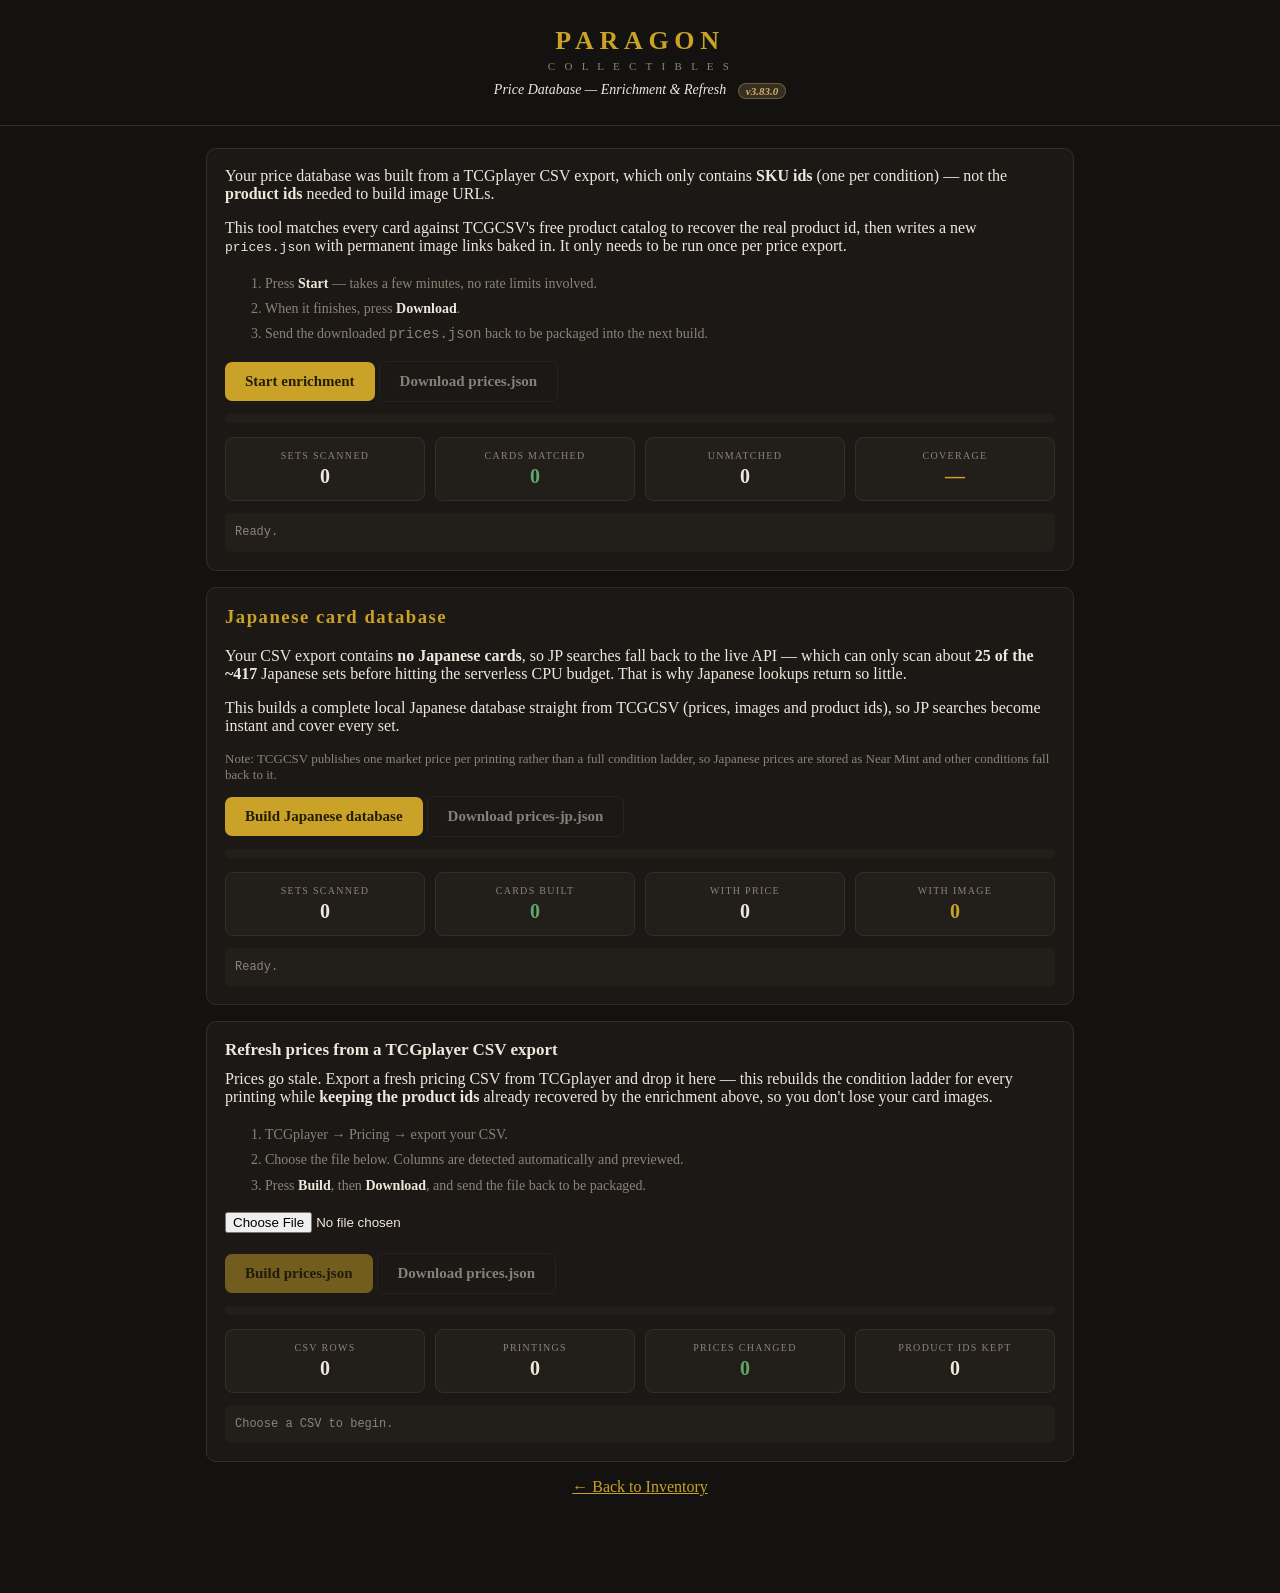
<file: enrich.html>
<!DOCTYPE html>
<html lang="en">
<head>
<meta charset="utf-8">
<meta name="viewport" content="width=device-width,initial-scale=1">
<title>Paragon — Price DB Image Enrichment</title>
<style>
  :root{--bg:#141210;--panel:#1b1815;--panel2:#221e1a;--line:#332e28;--ink:#efe7dc;
        --sub:#8d8378;--gold:#c9a227;--green:#5fa86a;--red:#c0564b}
  *{box-sizing:border-box}
  body{margin:0;background:var(--bg);color:var(--ink);font-family:Georgia,serif;padding:0 0 60px}
  header{text-align:center;padding:26px 16px;border-bottom:1px solid var(--line)}
  h1{margin:0;color:var(--gold);letter-spacing:.22em;font-size:26px}
  .sub{color:var(--sub);letter-spacing:.3em;font-size:11px;margin-top:4px}
  .tag{font-style:italic;margin-top:10px;font-size:14px}
  .wrap{max-width:900px;margin:0 auto;padding:22px 16px}
  .card{background:var(--panel);border:1px solid var(--line);border-radius:10px;padding:18px;margin-bottom:16px}
  .btn{background:var(--gold);color:#241d05;border:0;padding:11px 20px;border-radius:7px;
       font:inherit;font-weight:700;cursor:pointer;font-size:15px}
  .btn:disabled{opacity:.5;cursor:not-allowed}
  .btn.ghost{background:transparent;color:var(--ink);border:1px solid var(--line)}
  .bar{height:9px;background:var(--panel2);border-radius:5px;overflow:hidden;margin:12px 0}
  .bar > div{height:100%;background:var(--gold);width:0;transition:width .2s}
  .log{font-family:'Courier New',monospace;font-size:12px;color:var(--sub);
       max-height:280px;overflow-y:auto;background:var(--panel2);padding:10px;
       border-radius:6px;margin-top:12px;white-space:pre-wrap;line-height:1.55}
  .stats{display:grid;grid-template-columns:repeat(auto-fit,minmax(140px,1fr));gap:10px;margin-top:14px}
  .st{background:var(--panel2);border:1px solid var(--line);border-radius:8px;padding:12px;text-align:center}
  .st .l{font-size:10px;letter-spacing:.13em;color:var(--sub);text-transform:uppercase}
  .st .v{font-size:20px;font-weight:700;margin-top:4px}
  ol{line-height:1.8;color:var(--sub);font-size:14px} ol b{color:var(--ink)}
  a{color:var(--gold)}
  .ver-badge { display:inline-block; margin-left:8px; padding:1px 7px; border-radius:99px;
               font-size:11px; font-weight:600; background:rgba(212,175,106,.18);
               color:#D4AF6A; border:1px solid rgba(212,175,106,.35); vertical-align:middle; }
</style>
<script src="js/version.js?v=3.83.0"></script>
</head>
<body>
<header>
  <h1>PARAGON</h1>
  <div class="sub">C O L L E C T I B L E S</div>
  <div class="tag">Price Database &mdash; Enrichment &amp; Refresh <span id="app-version" class="ver-badge">v—</span></div>
</header>

<div class="wrap">
  <div class="card" id="images">
    <p style="margin-top:0">Your price database was built from a TCGplayer CSV export, which only contains
    <b>SKU ids</b> (one per condition) &mdash; not the <b>product ids</b> needed to build image URLs.</p>
    <p>This tool matches every card against TCGCSV's free product catalog to recover the real product id,
    then writes a new <code>prices.json</code> with permanent image links baked in. It only needs to be run
    once per price export.</p>
    <ol>
      <li>Press <b>Start</b> &mdash; takes a few minutes, no rate limits involved.</li>
      <li>When it finishes, press <b>Download</b>.</li>
      <li>Send the downloaded <code>prices.json</code> back to be packaged into the next build.</li>
    </ol>
    <button class="btn" id="go">Start enrichment</button>
    <button class="btn ghost" id="dl" disabled>Download prices.json</button>
    <div class="bar"><div id="prog"></div></div>
    <div class="stats">
      <div class="st"><div class="l">Sets scanned</div><div class="v" id="s-groups">0</div></div>
      <div class="st"><div class="l">Cards matched</div><div class="v" style="color:var(--green)" id="s-hit">0</div></div>
      <div class="st"><div class="l">Unmatched</div><div class="v" id="s-miss">0</div></div>
      <div class="st"><div class="l">Coverage</div><div class="v" style="color:var(--gold)" id="s-pct">&mdash;</div></div>
    </div>
    <div class="log" id="log">Ready.</div>
  </div>
  <div class="card" id="japanese">
    <h3 style="margin-top:0;color:var(--gold);letter-spacing:.08em">Japanese card database</h3>
    <p>Your CSV export contains <b>no Japanese cards</b>, so JP searches fall back to the live API &mdash;
    which can only scan about <b>25 of the ~417</b> Japanese sets before hitting the serverless CPU budget.
    That is why Japanese lookups return so little.</p>
    <p>This builds a complete local Japanese database straight from TCGCSV (prices, images and product ids),
    so JP searches become instant and cover every set.</p>
    <p style="color:var(--sub);font-size:13px">Note: TCGCSV publishes one market price per printing rather than a
    full condition ladder, so Japanese prices are stored as Near&nbsp;Mint and other conditions fall back to it.</p>
    <button class="btn" id="go-jp">Build Japanese database</button>
    <button class="btn ghost" id="dl-jp" disabled>Download prices-jp.json</button>
    <div class="bar"><div id="prog-jp"></div></div>
    <div class="stats">
      <div class="st"><div class="l">Sets scanned</div><div class="v" id="j-groups">0</div></div>
      <div class="st"><div class="l">Cards built</div><div class="v" style="color:var(--green)" id="j-cards">0</div></div>
      <div class="st"><div class="l">With price</div><div class="v" id="j-priced">0</div></div>
      <div class="st"><div class="l">With image</div><div class="v" style="color:var(--gold)" id="j-img">0</div></div>
    </div>
    <div class="log" id="log-jp">Ready.</div>
  </div>

  <div class="card" id="prices">
    <h2 style="margin:0 0 10px;font-size:17px">Refresh prices from a TCGplayer CSV export</h2>
    <p style="margin-top:0">Prices go stale. Export a fresh pricing CSV from TCGplayer and drop it here —
    this rebuilds the condition ladder for every printing while <b>keeping the product ids</b>
    already recovered by the enrichment above, so you don't lose your card images.</p>
    <ol>
      <li>TCGplayer &rarr; Pricing &rarr; export your CSV.</li>
      <li>Choose the file below. Columns are detected automatically and previewed.</li>
      <li>Press <b>Build</b>, then <b>Download</b>, and send the file back to be packaged.</li>
    </ol>
    <input type="file" id="csv-file" accept=".csv,text/csv" style="margin-bottom:10px">
    <div id="csv-cols" style="font-size:13px;margin-bottom:10px"></div>
    <button class="btn" id="csv-go" disabled>Build prices.json</button>
    <button class="btn ghost" id="csv-dl" disabled>Download prices.json</button>
    <div class="bar"><div id="csv-prog"></div></div>
    <div class="stats">
      <div class="st"><div class="l">CSV rows</div><div class="v" id="c-rows">0</div></div>
      <div class="st"><div class="l">Printings</div><div class="v" id="c-print">0</div></div>
      <div class="st"><div class="l">Prices changed</div><div class="v" style="color:var(--green)" id="c-chg">0</div></div>
      <div class="st"><div class="l">Product ids kept</div><div class="v" id="c-pid">0</div></div>
    </div>
    <div class="log" id="log-csv">Choose a CSV to begin.</div>
  </div>

  <p style="text-align:center"><a href="index.html">&larr; Back to Inventory</a></p>
</div>

<script>
const $ = id => document.getElementById(id);
const log = m => { const l=$('log'); l.textContent += '\n'+m; l.scrollTop = l.scrollHeight; };

// Same normalization the price DB uses, so keys line up.
const normName = s => (s||'').toLowerCase().replace(/[''`]/g,'').replace(/[-–—]/g,' ')
                        .replace(/\s+/g,' ').trim();
function normNum(n){
  const raw = String(n||'').replace(/^#/,'').replace(/\s/g,'').toLowerCase();
  const m = raw.match(/^([a-z]*)0*(\d+)([a-z]*)\/0*(\d+)([a-z]*)$/);
  if (m) return `${m[1]}${m[2]}${m[3]}/${m[4]}${m[5]}`;
  const b = raw.match(/^([a-z]*)0*(\d+)([a-z]*)$/);
  return b ? `${b[1]}${b[2]}${b[3]}` : raw;
}
const setKey = s => normName(s).replace(/^[a-z0-9]+:\s*/,'');
// Our CSV says "Unseen Forces"; TCGCSV says "EX Unseen Forces". Strip common
// era prefixes so those line up.
const setCore = s => setKey(s)
  .replace(/^(ex|xy|hs|dp|swsh|sv|sm|bw)\s+/,'')
  .replace(/\s+/g,' ').trim();

const tcg = path => fetch(`/tcgcsv?path=${encodeURIComponent(path)}`).then(r => {
  if(!r.ok) throw new Error(path+' -> '+r.status);
  return r.json();
});

let enriched = null;

$('go').onclick = async () => {
  $('go').disabled = true;
  $('log').textContent = 'Loading local price database…';
  try {
    const rows = await fetch('data/prices.json?v=' + (window.APP_VERSION||Date.now())).then(r=>r.json());
    log(`Loaded ${rows.length} printings.`);

    // Index our records by set -> (number|name) -> [records]
    const bySet = new Map();
    for (const r of rows) {
      const k = setKey(r.s);
      if (!bySet.has(k)) bySet.set(k, []);
      bySet.get(k).push(r);
    }
    // secondary index on the prefix-stripped name
    const byCore = new Map();
    for (const [k, list] of bySet) {
      const c = setCore(k);
      if (!byCore.has(c)) byCore.set(c, []);
      byCore.get(c).push(...list);
    }
    log(`Local sets: ${bySet.size}`);

    // Resolve a TCGCSV group name to our records
    const recordsFor = gname => {
      const k = setKey(gname);
      if (bySet.has(k)) return bySet.get(k);
      const c = setCore(gname);
      if (byCore.has(c)) return byCore.get(c);
      return null;
    };

    // Pull TCGCSV group list for English Pokémon (category 3)
    const groups = (await tcg('/tcgplayer/3/groups')).results || [];
    log(`TCGCSV groups: ${groups.length}`);

    // Only scan groups whose name matches a set we actually have
    const targets = groups.filter(g => recordsFor(g.name));
    log(`Matching sets to scan: ${targets.length}\n`);

    let done=0, hit=rows.filter(r=>r.pid).length;
    if (hit) log(`Already resolved from a previous run: ${hit}`);
    for (const g of targets) {
      done++;
      $('prog').style.width = (done/targets.length*100).toFixed(1)+'%';
      $('s-groups').textContent = done;
      let products = [];
      try {
        products = (await tcg(`/tcgplayer/3/${g.groupId}/products`)).results || [];
      } catch(e){ log(`  ! ${g.name}: ${e.message}`); continue; }

      // Build lookup: number -> product, and name -> product
      const byNum = new Map(), byName = new Map();
      for (const p of products) {
        const ext = p.extendedData || [];
        const num = (ext.find(d => d.name === 'Number') || {}).value || '';
        if (num) {
          const k = normNum(num);
          if (!byNum.has(k)) byNum.set(k, []);
          byNum.get(k).push(p);
        }
        const nk = normName(p.cleanName || p.name);
        if (!byName.has(nk)) byName.set(nk, []);
        byName.get(nk).push(p);
      }

      let groupHits = 0;
      for (const r of (recordsFor(g.name) || [])) {
        if (r.pid) continue;
        let cand = byNum.get(normNum(r.u)) || [];
        if (cand.length > 1) {
          const want = normName(r.n);
          const exact = cand.filter(p => normName(p.cleanName||p.name) === want);
          if (exact.length) cand = exact;
        }
        if (!cand.length) cand = byName.get(normName(r.n)) || [];
        if (cand.length) {
          const p = cand[0];
          r.pid = p.productId;   // image URL is derived from this at runtime
          hit++; groupHits++;
        }
      }
      $('s-hit').textContent = hit;
      $('s-miss').textContent = rows.length - hit;
      $('s-pct').textContent = (hit/rows.length*100).toFixed(1)+'%';
      log(`  ${g.name} — ${groupHits} matched (${products.length} products)`);
    }

    log(`\nTCGCSV pass done: ${hit} of ${rows.length} have images. Trying pokemontcg.io for the rest…`);

    // ── Second source: pokemontcg.io ──
    // TCGCSV mirrors TCGplayer's own catalog, so it's stuck with whatever lag
    // TCGplayer itself has on a brand-new set. pokemontcg.io is a completely
    // independent catalog — sometimes ahead, sometimes behind, but checking
    // both catches whatever either one is missing, automatically, with no
    // manual step. This only queries records the first pass didn't resolve.
    const missing = rows.filter(r => !r.pid && !r.img);
    log(`${missing.length} still missing an image — querying pokemontcg.io…`);

    const ptcg = (path, params) => {
      const qs = new URLSearchParams(params || {});
      return fetch(`/pokemontcg?path=${encodeURIComponent(path)}&${qs}`)
        .then(r => { if (!r.ok) throw new Error(path + ' -> ' + r.status); return r.json(); });
    };

    // Group by set so each set is one query instead of one per card —
    // pokemontcg.io's free tier has a modest rate limit.
    const bySetMissing = new Map();
    for (const r of missing) {
      const k = r.s;
      if (!bySetMissing.has(k)) bySetMissing.set(k, []);
      bySetMissing.get(k).push(r);
    }

    let ptcgHit = 0, ptcgDone = 0;
    for (const [setName, recs] of bySetMissing) {
      ptcgDone++;
      $('prog').style.width = (90 + (ptcgDone / bySetMissing.size) * 10).toFixed(1) + '%';
      let cards = [];
      try {
        // pokemontcg.io's set names don't always match ours exactly, so try
        // the set as given first, then fall back to a name-only card search
        // within that same query — cheap either way since it's one request.
        const q = `set.name:"${setName.replace(/"/g, '')}"`;
        cards = (await ptcg('/v2/cards', { q, pageSize: 250 })).data || [];
      } catch (e) { log(`  ! ${setName}: ${e.message}`); continue; }

      const byNum = new Map();
      for (const c of cards) {
        if (c.number) byNum.set(normNum(c.number), c);
      }

      let setHits = 0;
      for (const r of recs) {
        const c = byNum.get(normNum(r.u)) ||
                  cards.find(c => normName(c.name) === normName(r.n));
        if (c && c.images && (c.images.large || c.images.small)) {
          r.img = c.images.large || c.images.small;
          ptcgHit++; setHits++;
        }
      }
      if (setHits) log(`  ${setName} — ${setHits} matched via pokemontcg.io`);
    }

    hit = rows.filter(r => r.pid || r.img).length;
    enriched = rows;
    $('prog').style.width = '100%';
    log(`\nDone. ${hit} of ${rows.length} printings now have images (${(hit/rows.length*100).toFixed(1)}%).`);
    log(`(TCGCSV: ${hit - ptcgHit} · pokemontcg.io: ${ptcgHit})`);
    log('Press Download, then send the file back.');
    $('dl').disabled = false;
  } catch(e) {
    log('ERROR: '+e.message);
    $('go').disabled = false;
  }
};

// ── Japanese database builder (TCGCSV category 85) ──────────────────────────
const logJ = m => { const l=$('log-jp'); l.textContent += '\n'+m; l.scrollTop = l.scrollHeight; };
let jpRows = null;

$('go-jp').onclick = async () => {
  $('go-jp').disabled = true;
  $('log-jp').textContent = 'Fetching Japanese set list…';
  try {
    // Discover the Japanese Pokémon category (usually 85)
    let cat = 85;
    try {
      const cats = (await tcg('/tcgplayer/categories')).results || [];
      const jp = cats.find(c => /japan/i.test(c.name) && /pok[eé]mon/i.test(c.name));
      if (jp) cat = jp.categoryId;
    } catch {}
    logJ(`Japanese category: ${cat}`);

    const groups = (await tcg(`/tcgplayer/${cat}/groups`)).results || [];
    logJ(`Sets to scan: ${groups.length}\n`);

    const out = [];
    let done = 0, priced = 0, withImg = 0;

    for (const g of groups) {
      done++;
      $('prog-jp').style.width = (done/groups.length*100).toFixed(1)+'%';
      $('j-groups').textContent = done;

      let products = [], prices = [];
      try {
        [products, prices] = await Promise.all([
          tcg(`/tcgplayer/${cat}/${g.groupId}/products`).then(r => r.results || []),
          tcg(`/tcgplayer/${cat}/${g.groupId}/prices`).then(r => r.results || [])
        ]);
      } catch(e) { logJ(`  ! ${g.name}: ${e.message}`); continue; }

      // productId -> { subTypeName: marketPrice }
      const priceMap = new Map();
      for (const pr of prices) {
        if (pr.marketPrice == null) continue;
        if (!priceMap.has(pr.productId)) priceMap.set(pr.productId, {});
        priceMap.get(pr.productId)[pr.subTypeName || 'Normal'] = pr.marketPrice;
      }

      let made = 0;
      for (const p of products) {
        const ext = p.extendedData || [];
        const num = (ext.find(d => d.name === 'Number') || {}).value || '';
        const rar = (ext.find(d => d.name === 'Rarity') || {}).value || '';
        const pm = priceMap.get(p.productId) || {};
        const printings = Object.keys(pm);
        // one record per printing; skip products with no price at all
        if (!printings.length) continue;
        for (const pv of printings) {
          const price = Math.round(pm[pv] * 100) / 100;
          if (!(price > 0)) continue;
          out.push({
            i: String(p.productId),
            n: (p.cleanName || p.name || '').trim(),
            s: g.name,
            u: num,
            r: rar,
            v: pv,
            c: { NM: price },      // TCGCSV gives one market price, not a ladder
            pid: p.productId,
            jp: 1
          });
          priced++; made++;
          if (p.imageUrl || p.productId) withImg++;
        }
      }
      $('j-cards').textContent = out.length;
      $('j-priced').textContent = priced;
      $('j-img').textContent = withImg;
      if (made) logJ(`  ${g.name} — ${made} printings`);
    }

    jpRows = out;
    $('prog-jp').style.width = '100%';
    logJ(`\nDone. ${out.length} Japanese printings built across ${done} sets.`);
    logJ('Press Download, then send the file back.');
    $('dl-jp').disabled = false;
  } catch(e) {
    logJ('ERROR: '+e.message);
    $('go-jp').disabled = false;
  }
};

$('dl-jp').onclick = () => {
  const blob = new Blob([JSON.stringify(jpRows)], {type:'application/json'});
  const a = document.createElement('a');
  a.href = URL.createObjectURL(blob);
  a.download = 'prices-jp.json';
  a.click();
  URL.revokeObjectURL(a.href);
};

$('dl').onclick = () => {
  const blob = new Blob([JSON.stringify(enriched)], {type:'application/json'});
  const a = document.createElement('a');
  a.href = URL.createObjectURL(blob);
  a.download = 'prices.json';
  a.click();
  URL.revokeObjectURL(a.href);
};

// ── Price refresh from a TCGplayer CSV export ───────────────────────────────
// The export has one row per SKU (a condition of a printing), so rows are
// grouped back into printings and the NM/LP/MP/HP/DMG ladder is rebuilt.
// Product ids are NOT in the CSV — they come from the enrichment above, so the
// existing prices.json is merged in rather than replaced.

const COND_MAP = {
  'near mint':'NM', 'nearmint':'NM', 'nm':'NM', 'mint':'NM',
  'lightly played':'LP', 'lightplayed':'LP', 'lp':'LP', 'excellent':'LP',
  'moderately played':'MP', 'mp':'MP', 'good':'MP',
  'heavily played':'HP', 'hp':'HP', 'played':'HP', 'poor':'HP',
  'damaged':'DMG', 'dmg':'DMG'
};
const csvLog = m => { const l=$('log-csv'); l.textContent += '\n'+m; l.scrollTop = l.scrollHeight; };

/* Quote-aware line splitter — card names contain commas ("Hey, Listen!"). */
function parseCsv(text) {
  const rows = []; let row = [], cell = '', q = false;
  for (let i = 0; i < text.length; i++) {
    const ch = text[i];
    if (q) {
      if (ch === '"') { if (text[i+1] === '"') { cell += '"'; i++; } else q = false; }
      else cell += ch;
    } else if (ch === '"') q = true;
    else if (ch === ',') { row.push(cell); cell = ''; }
    else if (ch === '\n') { row.push(cell); rows.push(row); row = []; cell = ''; }
    else if (ch !== '\r') cell += ch;
  }
  if (cell || row.length) { row.push(cell); rows.push(row); }
  return rows.filter(r => r.length > 1);
}

/* TCGplayer has renamed these columns over the years — match on substrings. */
function detectColumns(header) {
  const norm = header.map(h => h.toLowerCase().replace(/[^a-z]/g, ''));
  const find = (...names) => {
    for (const n of names) { const i = norm.indexOf(n); if (i > -1) return i; }
    for (const n of names) { const i = norm.findIndex(h => h.includes(n)); if (i > -1) return i; }
    return -1;
  };
  return {
    sku:       find('tcgplayerid','productid','skuid','id'),
    name:      find('productname','name','simplename'),
    set:       find('setname','set','group','expansion'),
    number:    find('number','cardnumber','collectornumber'),
    rarity:    find('rarity'),
    condition: find('condition'),
    printing:  find('printing','variant','finish','subtypename'),
    price:     find('tcgmarketprice','marketprice','tcgmarketpriceusd','price'),
    low:       find('tcglowprice','lowprice','tcglowpricewithshipping'),
    directlow: find('tcgdirectlow','directlow'),
    line:      find('productline','game')
  };
}

let csvRows = null, csvCols = null, csvBuilt = null;

$('csv-file').onchange = async e => {
  const file = e.target.files[0];
  if (!file) return;
  $('log-csv').textContent = 'Reading ' + file.name + '…';
  const text = await file.text();
  csvRows = parseCsv(text);
  if (csvRows.length < 2) { csvLog('No rows found.'); return; }
  csvCols = detectColumns(csvRows[0]);

  const need = ['name','set','condition','price'];
  const missing = need.filter(k => csvCols[k] < 0);
  const shown = Object.entries(csvCols)
    .map(([k,i]) => `${k}: ${i > -1 ? '<b>'+csvRows[0][i]+'</b>' : '<span style="color:#c66">not found</span>'}`)
    .join(' &middot; ');
  $('csv-cols').innerHTML = shown;
  csvLog(`${csvRows.length - 1} data rows, ${csvRows[0].length} columns.`);

  if (missing.length) {
    csvLog('MISSING required column(s): ' + missing.join(', ') + ' — cannot build.');
    $('csv-go').disabled = true;
  } else {
    const sample = csvRows[1];
    csvLog(`Sample row: ${sample[csvCols.name]} | ${sample[csvCols.set]} | ` +
           `${csvCols.number > -1 ? sample[csvCols.number] : '?'} | ` +
           `${sample[csvCols.condition]} | ${sample[csvCols.price]}`);
    $('csv-go').disabled = false;
  }
};

$('csv-go').onclick = async () => {
  $('csv-go').disabled = true;
  $('csv-prog').style.width = '5%';
  csvLog('Loading existing prices.json to preserve product ids…');

  let existing = [];
  try {
    const r = await fetch('data/prices.json?v=' + (window.APP_VERSION||Date.now()));
    if (r.ok) existing = await r.json();
  } catch (e) { csvLog('Could not read existing prices.json — product ids will be lost.'); }

  // key a printing by name|set|number|printing so a SKU row finds its group
  const keyOf = (n, s, u, v) =>
    [n, s, u, v || 'Normal'].map(x => String(x || '').toLowerCase().trim()).join('|');

  const pidBy = new Map(), oldPriceBy = new Map();
  for (const r of existing) {
    const k = keyOf(r.n, r.s, r.u, r.v);
    if (r.pid) pidBy.set(k, r.pid);
    if (r.c && r.c.NM != null) oldPriceBy.set(k, r.c.NM);
  }

  const C = csvCols, out = new Map();
  let skipped = 0;
  for (let i = 1; i < csvRows.length; i++) {
    const row = csvRows[i];
    if (C.line > -1 && row[C.line] && !/pok/i.test(row[C.line])) { skipped++; continue; }

    // TCGplayer's own export sometimes bakes the collector number into the
    // product name ("Aegislash EX - 65a/119"). If that goes straight into the
    // match key, it can never find the existing clean "Aegislash EX" record —
    // so every refresh silently forked a second copy of the same card. This
    // is the actual fix for the duplicate problem, not a one-time cleanup:
    // it stops new duplicates from being created on every future CSV run.
    let name = (row[C.name] || '').trim();
    const set  = (row[C.set]  || '').trim();
    if (!name || !set) { skipped++; continue; }
    name = name.replace(/\s+-\s+[0-9A-Za-z]+(?:\/[0-9A-Za-z]+)?(?=\s*[\(\[]|\s*$)/, ' ')
               .replace(/\s{2,}/g, ' ').trim();

    const rawCond = (row[C.condition] || '').trim();
    // "Near Mint Foil" carries the printing inside the condition on some exports
    const foilInCond = /foil|holo/i.test(rawCond);
    const condKey = COND_MAP[rawCond.toLowerCase().replace(/\s*(foil|holofoil|reverse holofoil).*/i,'').trim()]
                 || COND_MAP[rawCond.toLowerCase()] || null;
    if (!condKey) { skipped++; continue; }

    let printing = C.printing > -1 ? (row[C.printing] || '').trim() : '';
    if (!printing) printing = foilInCond ? (/reverse/i.test(rawCond) ? 'Reverse Holofoil' : 'Holofoil') : 'Normal';

    const price = parseFloat(String(row[C.price] || '').replace(/[$,]/g, ''));
    if (!(price > 0)) { skipped++; continue; }
    // TCGplayer's lowest current listing. Not the full listing ladder, but it's
    // the only signal in the export for "is the cheapest copy an outlier".
    const low = C.low > -1 ? parseFloat(String(row[C.low] || '').replace(/[$,]/g, '')) : NaN;

    const num = C.number > -1 ? (row[C.number] || '').trim() : '';
    const k = keyOf(name, set, num, printing);
    let rec = out.get(k);
    if (!rec) {
      rec = { i: C.sku > -1 ? String(row[C.sku] || '') : '', n: name, s: set, u: num,
              r: C.rarity > -1 ? (row[C.rarity] || '').trim() : '', v: printing, c: {}, l: {} };
      const pid = pidBy.get(k);
      if (pid) rec.pid = pid;
      out.set(k, rec);
    }
    rec.c[condKey] = price;
    if (low > 0) { rec.l = rec.l || {}; rec.l[condKey] = low; }

    if (i % 4000 === 0) {
      $('csv-prog').style.width = Math.round((i / csvRows.length) * 90) + '%';
      await new Promise(r => setTimeout(r));
    }
  }

  csvBuilt = [...out.values()].filter(r => Object.keys(r.c).length);

  // anything in the old file the CSV didn't mention stays, so nothing is lost
  const newKeys = new Set(out.keys());
  let carried = 0;
  for (const r of existing) {
    const k = keyOf(r.n, r.s, r.u, r.v);
    if (!newKeys.has(k)) { csvBuilt.push(r); carried++; }
  }

  let changed = 0, withPid = 0;
  for (const r of csvBuilt) {
    const k = keyOf(r.n, r.s, r.u, r.v);
    const before = oldPriceBy.get(k);
    if (before != null && r.c.NM != null && Math.abs(before - r.c.NM) > 0.005) changed++;
    if (r.pid) withPid++;
  }

  $('c-rows').textContent  = (csvRows.length - 1).toLocaleString();
  $('c-print').textContent = csvBuilt.length.toLocaleString();
  $('c-chg').textContent   = changed.toLocaleString();
  $('c-pid').textContent   = withPid.toLocaleString();
  $('csv-prog').style.width = '100%';

  csvLog(`Built ${csvBuilt.length} printings from ${csvRows.length - 1} rows (${skipped} rows skipped).`);
  csvLog(`${changed} prices changed · ${withPid} product ids kept · ${carried} printings carried over untouched.`);
  if (withPid === 0) csvLog('WARNING: no product ids matched — images will be blank. Check the set names line up.');
  $('csv-dl').disabled = false;
  $('csv-go').disabled = false;
};

$('csv-dl').onclick = () => {
  if (!csvBuilt) return;
  const blob = new Blob([JSON.stringify(csvBuilt)], {type:'application/json'});
  const a = document.createElement('a');
  a.href = URL.createObjectURL(blob);
  a.download = 'prices.json';
  a.click();
  URL.revokeObjectURL(a.href);
};
</script>
</body>
</html>
</file>
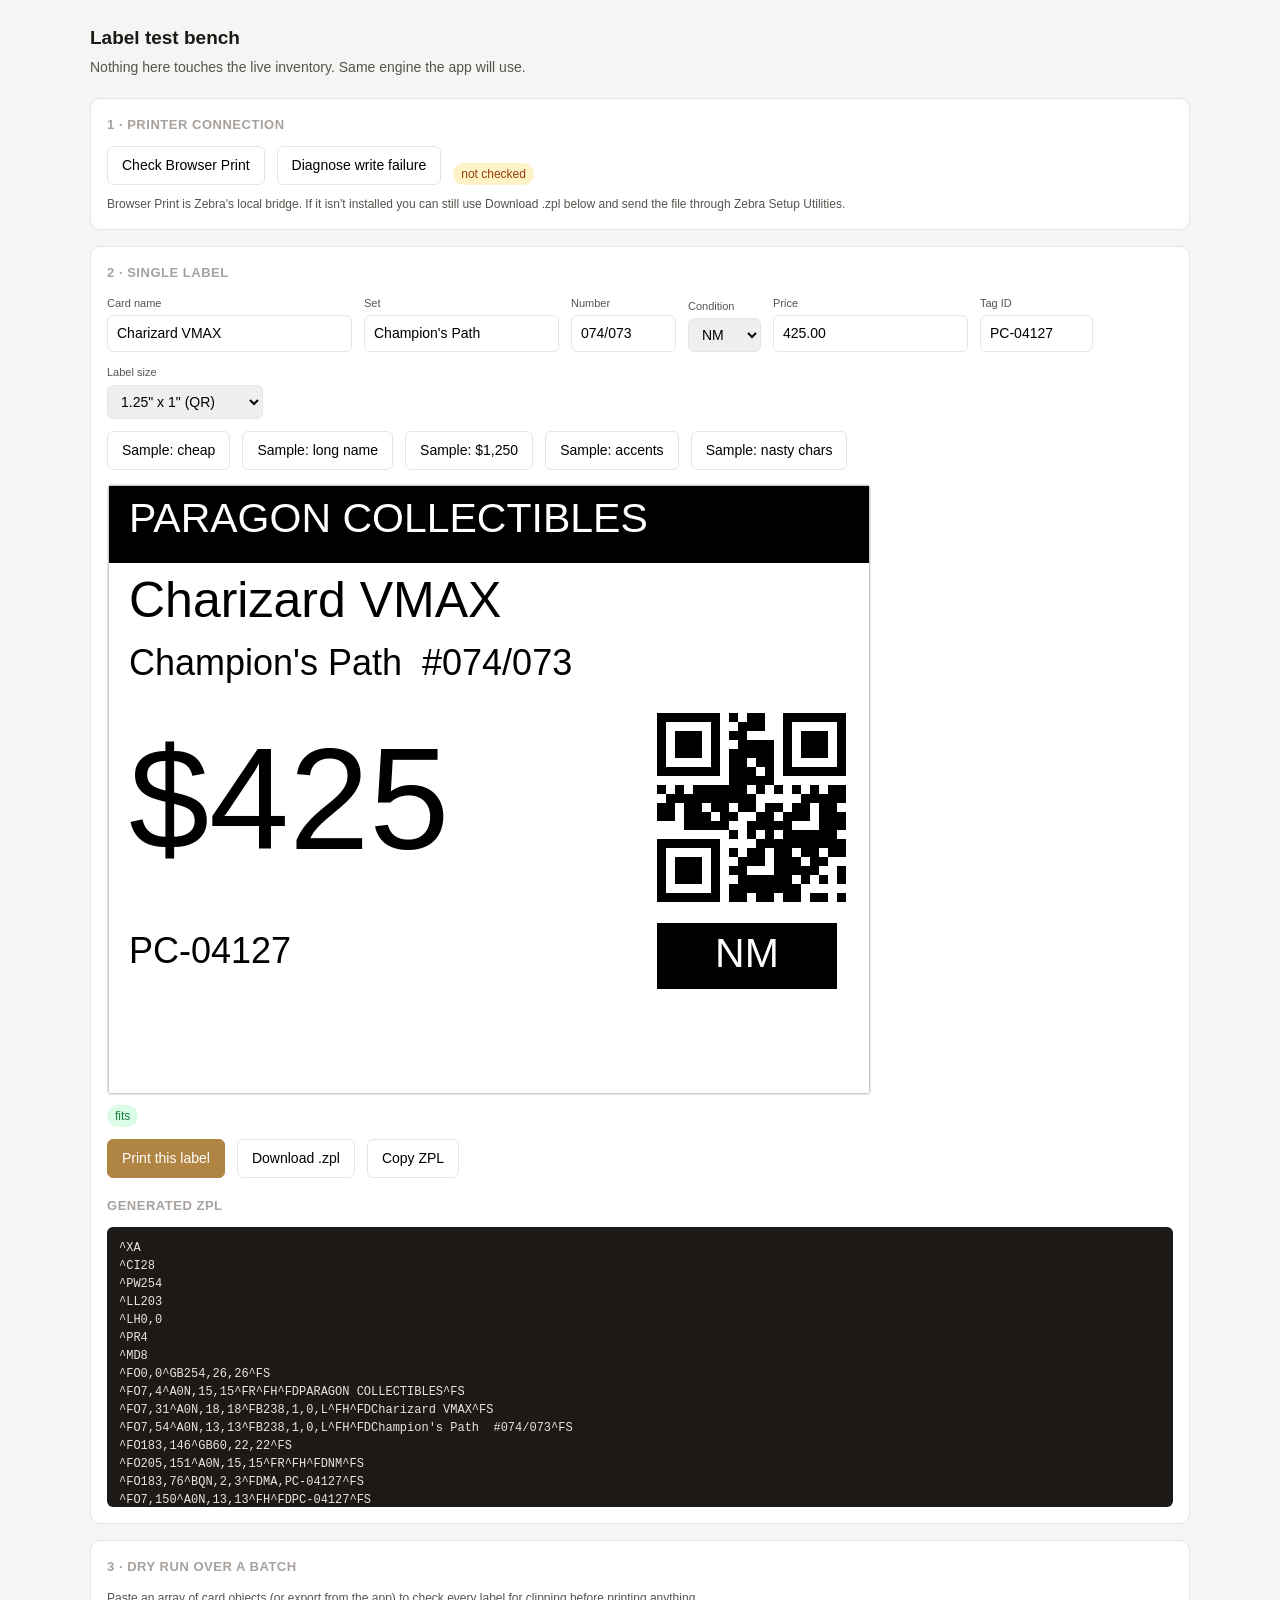
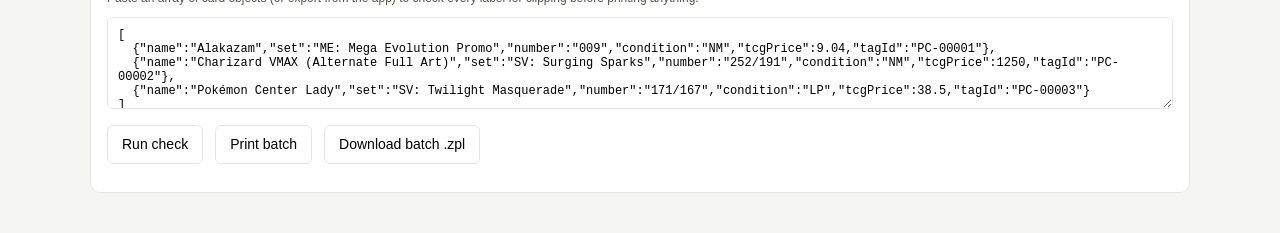
<file: labels-test.html>
<!DOCTYPE html>
<html lang="en">
<head>
<meta charset="utf-8">
<title>Paragon — Label Test Bench</title>
<style>
  :root { --gray-100:#f5f5f4; --gray-200:#e7e5e4; --gray-400:#a8a29e; --gray-600:#57534e;
          --gray-900:#1c1917; --gold:#b08442; --green:#15803d; --red:#b91c1c; --blue:#1d4ed8; }
  * { box-sizing:border-box; }
  body { font:14px/1.5 -apple-system,Segoe UI,Roboto,sans-serif; color:var(--gray-900);
         margin:0; padding:24px; background:var(--gray-100); }
  h1 { font-size:19px; margin:0 0 4px; }
  .sub { color:var(--gray-600); margin:0 0 20px; }
  .wrap { max-width:1100px; margin:0 auto; }
  .panel { background:#fff; border:1px solid var(--gray-200); border-radius:10px; padding:16px; margin-bottom:16px; }
  .panel h2 { font-size:13px; text-transform:uppercase; letter-spacing:.04em; color:var(--gray-400); margin:0 0 12px; }
  .row { display:flex; gap:12px; flex-wrap:wrap; align-items:flex-end; }
  .fld { display:flex; flex-direction:column; gap:4px; }
  .fld label { font-size:11px; color:var(--gray-600); }
  input, select { padding:7px 9px; border:1px solid var(--gray-200); border-radius:6px; font:inherit; }
  button { padding:8px 14px; border-radius:6px; border:1px solid var(--gray-200); background:#fff;
           font:inherit; cursor:pointer; }
  button:hover { background:var(--gray-100); }
  button.primary { background:var(--gold); border-color:var(--gold); color:#fff; }
  canvas { border:1px solid var(--gray-200); border-radius:4px; max-width:100%; height:auto; display:block; }
  pre { background:var(--gray-900); color:#e7e5e4; padding:12px; border-radius:6px; overflow:auto;
        font:12px/1.5 ui-monospace,Menlo,monospace; max-height:280px; margin:0; }
  .pill { display:inline-block; padding:2px 8px; border-radius:99px; font-size:12px; }
  .ok  { background:#dcfce7; color:var(--green); }
  .bad { background:#fee2e2; color:var(--red); }
  .warn{ background:#fef3c7; color:#92400e; }
  table { width:100%; border-collapse:collapse; font-size:13px; }
  th,td { text-align:left; padding:6px 8px; border-bottom:1px solid var(--gray-200); }
  th { font-size:11px; color:var(--gray-400); text-transform:uppercase; }
  .muted { color:var(--gray-600); font-size:12px; }
</style>
</head>
<body>
<div class="wrap">
  <h1>Label test bench</h1>
  <p class="sub">Nothing here touches the live inventory. Same engine the app will use.</p>

  <div class="panel">
    <h2>1 · Printer connection</h2>
    <div class="row">
      <button onclick="checkPrinter()">Check Browser Print</button>
      <button onclick="runDiag()">Diagnose write failure</button>
      <span id="bp-status" class="pill warn">not checked</span>
    </div>
    <pre id="diag" style="display:none;margin-top:12px"></pre>
    <p class="muted" style="margin:10px 0 0">
      Browser Print is Zebra's local bridge. If it isn't installed you can still use
      Download .zpl below and send the file through Zebra Setup Utilities.
    </p>
  </div>

  <div class="panel">
    <h2>2 · Single label</h2>
    <div class="row">
      <div class="fld"><label>Card name</label><input id="f-name" value="Charizard VMAX" size="26"></div>
      <div class="fld"><label>Set</label><input id="f-set" value="Champion's Path" size="20"></div>
      <div class="fld"><label>Number</label><input id="f-num" value="074/073" size="9"></div>
      <div class="fld"><label>Condition</label>
        <select id="f-cond"><option>NM</option><option>LP</option><option>MP</option><option>HP</option><option>DMG</option></select></div>
      <div class="fld"><label>Price</label><input id="f-price" type="number" step="0.01" value="425.00" size="8"></div>
      <div class="fld"><label>Tag ID</label><input id="f-tag" value="PC-04127" size="10"></div>
      <div class="fld"><label>Label size</label>
        <select id="f-profile"><option value="small">1.25" x 1" (QR)</option><option value="std">3" x 1.5" (barcode)</option></select></div>
    </div>
    <div class="row" style="margin-top:12px">
      <button onclick="loadSample('cheap')">Sample: cheap</button>
      <button onclick="loadSample('long')">Sample: long name</button>
      <button onclick="loadSample('expensive')">Sample: $1,250</button>
      <button onclick="loadSample('accent')">Sample: accents</button>
      <button onclick="loadSample('nasty')">Sample: nasty chars</button>
    </div>
    <div style="margin-top:14px"><canvas id="cv"></canvas></div>
    <div id="issues" style="margin-top:10px"></div>
    <div class="row" style="margin-top:12px">
      <button class="primary" onclick="printOne()">Print this label</button>
      <button onclick="dl()">Download .zpl</button>
      <button onclick="copyZpl()">Copy ZPL</button>
    </div>
    <h2 style="margin-top:18px">Generated ZPL</h2>
    <pre id="zpl"></pre>
  </div>

  <div class="panel">
    <h2>3 · Dry run over a batch</h2>
    <p class="muted" style="margin:0 0 10px">
      Paste an array of card objects (or export from the app) to check every label
      for clipping before printing anything.
    </p>
    <textarea id="batch" rows="5" style="width:100%;font:12px ui-monospace,monospace;padding:10px;border:1px solid var(--gray-200);border-radius:6px">[
  {"name":"Alakazam","set":"ME: Mega Evolution Promo","number":"009","condition":"NM","tcgPrice":9.04,"tagId":"PC-00001"},
  {"name":"Charizard VMAX (Alternate Full Art)","set":"SV: Surging Sparks","number":"252/191","condition":"NM","tcgPrice":1250,"tagId":"PC-00002"},
  {"name":"Pokémon Center Lady","set":"SV: Twilight Masquerade","number":"171/167","condition":"LP","tcgPrice":38.5,"tagId":"PC-00003"}
]</textarea>
    <div class="row" style="margin-top:10px">
      <button onclick="dryRun()">Run check</button>
      <button onclick="printBatch()">Print batch</button>
      <button onclick="dlBatch()">Download batch .zpl</button>
    </div>
    <div id="batch-out" style="margin-top:12px"></div>
  </div>
</div>

<script src="js/labels.js?v=3.83.0"></script>
<script>
const SAMPLES = {
  cheap:     { name:'Alakazam', set:'ME: Mega Evolution Promo', number:'009', condition:'NM', price:9.04, tag:'PC-04127' },
  long:      { name:'Charizard VMAX (Alternate Full Art)', set:'SV: Surging Sparks', number:'252/191', condition:'NM', price:88, tag:'PC-00042' },
  expensive: { name:'Umbreon VMAX', set:'SWSH: Evolving Skies', number:'215/203', condition:'LP', price:1250, tag:'PC-01337' },
  accent:    { name:'Pokémon Center Lady', set:'SV: Twilight Masquerade', number:'171/167', condition:'NM', price:38.5, tag:'PC-00007' },
  nasty:     { name:"Farfetch'd ^ Porygon-Z ~ Ho-Oh", set:'Neo Genesis', number:'001', condition:'MP', price:64, tag:'PC-00099' }
};

function loadSample(k) {
  const s = SAMPLES[k];
  f('name').value = s.name; f('set').value = s.set; f('num').value = s.number;
  f('cond').value = s.condition; f('price').value = s.price; f('tag').value = s.tag;
  refresh();
}
const f = id => document.getElementById('f-' + id);
const opts = () => ({ profile: f('profile').value });
const current = () => ({
  name: f('name').value, set: f('set').value, number: f('num').value,
  condition: f('cond').value, tcgPrice: parseFloat(f('price').value) || 0,
  tagId: f('tag').value.trim()
});

function refresh() {
  const card = current();
  const o = opts();
  Labels.drawPreview(document.getElementById('cv'), card, o.profile === 'small' ? 3 : 2, o);
  document.getElementById('zpl').textContent = Labels.buildLabel(card, o);
  const probs = Labels.validate(card, o);
  document.getElementById('issues').innerHTML = probs.length
    ? probs.map(p => `<span class="pill bad">${p}</span>`).join(' ')
    : '<span class="pill ok">fits</span>';
}

async function checkPrinter() {
  const el = document.getElementById('bp-status');
  el.className = 'pill warn'; el.textContent = 'checking…';
  const s = await Labels.bpStatus();
  el.className = 'pill ' + (s.ok ? 'ok' : 'bad');
  el.textContent = s.ok ? 'connected — ' + s.name : s.error;
}

async function send(zpl, count) {
  try {
    await Labels.printZPL(zpl);
    alert('Sent ' + count + ' label' + (count === 1 ? '' : 's') + ' to the printer.');
  } catch (e) {
    const d = document.getElementById('diag');
    d.style.display = 'block';
    d.textContent = e.message;
    alert('Print failed — details are in the Printer connection panel.\n\n'
        + 'Download .zpl still works via Zebra Setup Utilities.');
  }
}

async function runDiag() {
  const d = document.getElementById('diag');
  d.style.display = 'block';
  d.textContent = 'running…';
  const info = await Labels.diagnose(Labels.buildLabel(current(), opts()));
  d.textContent = JSON.stringify(info, null, 2);
}
const printOne = () => send(Labels.buildLabel(current(), opts()), 1);
const dl = () => Labels.downloadZPL(Labels.buildLabel(current(), opts()), 'label-test.zpl');
const copyZpl = () => navigator.clipboard.writeText(Labels.buildLabel(current(), opts()))
  .then(() => alert('ZPL copied.'));

function parseBatch() {
  try { return JSON.parse(document.getElementById('batch').value); }
  catch (e) { alert('That is not valid JSON: ' + e.message); return null; }
}

function dryRun() {
  const cards = parseBatch(); if (!cards) return;
  let rows = '', bad = 0;
  cards.forEach((c, i) => {
    const probs = Labels.validate(c, opts());
    if (probs.length) bad++;
    rows += `<tr><td>${i + 1}</td><td>${(c.name || '').slice(0, 40)}</td>
      <td>${c.tagId || '<span class="muted">none</span>'}</td>
      <td>${Labels.formatPrice(Labels.tagPrice(c))}</td>
      <td>${probs.length ? probs.map(p => `<span class="pill bad">${p}</span>`).join(' ')
                         : '<span class="pill ok">ok</span>'}</td></tr>`;
  });
  document.getElementById('batch-out').innerHTML =
    `<p class="muted">${cards.length} labels · ${bad} with problems</p>
     <table><tr><th>#</th><th>Name</th><th>Tag</th><th>Price</th><th>Status</th></tr>${rows}</table>`;
}

function printBatch() {
  const cards = parseBatch(); if (!cards) return;
  send(Labels.buildBatch(cards, { useQty: true, profile: f('profile').value }), cards.length);
}
function dlBatch() {
  const cards = parseBatch(); if (!cards) return;
  Labels.downloadZPL(Labels.buildBatch(cards, { useQty: true, profile: f('profile').value }), 'labels-batch.zpl');
}

['name', 'set', 'num', 'cond', 'price', 'tag', 'profile'].forEach(id =>
  f(id).addEventListener('input', refresh));
f('profile').addEventListener('change', refresh);
refresh();
</script>
</body>
</html>
</file>
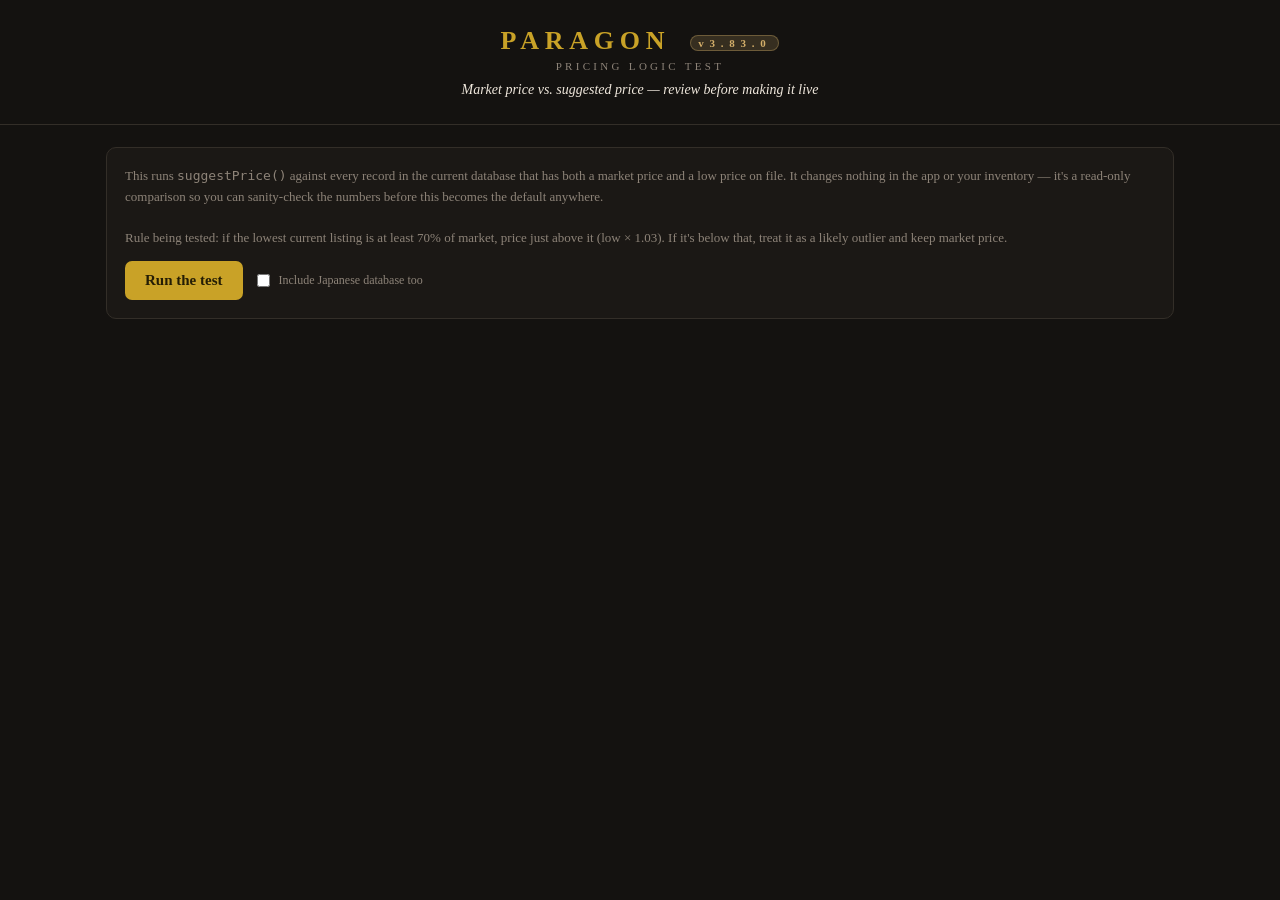
<file: price-test.html>
<!DOCTYPE html>
<html lang="en">
<head>
<meta charset="utf-8">
<meta name="viewport" content="width=device-width,initial-scale=1">
<title>Paragon — Pricing Logic Test</title>
<style>
  :root{--bg:#141210;--panel:#1b1815;--panel2:#221e1a;--line:#332e28;--ink:#efe7dc;
        --sub:#8d8378;--gold:#c9a227;--green:#5fa86a;--red:#c0564b}
  *{box-sizing:border-box}
  body{margin:0;background:var(--bg);color:var(--ink);font-family:Georgia,serif;padding:0 0 60px}
  header{text-align:center;padding:26px 16px;border-bottom:1px solid var(--line)}
  h1{margin:0;color:var(--gold);letter-spacing:.22em;font-size:26px}
  .sub{color:var(--sub);letter-spacing:.3em;font-size:11px;margin-top:4px}
  .tag{font-style:italic;margin-top:10px;font-size:14px}
  .wrap{max-width:1100px;margin:0 auto;padding:22px 16px}
  .card{background:var(--panel);border:1px solid var(--line);border-radius:10px;padding:18px;margin-bottom:16px}
  .btn{background:var(--gold);color:#241d05;border:0;padding:11px 20px;border-radius:7px;
       font:inherit;font-weight:700;cursor:pointer;font-size:15px}
  .btn:disabled{opacity:.5;cursor:not-allowed}
  .btn.ghost{background:transparent;color:var(--ink);border:1px solid var(--line)}
  .stats{display:grid;grid-template-columns:repeat(auto-fit,minmax(150px,1fr));gap:10px;margin-top:14px}
  .st{background:var(--panel2);border:1px solid var(--line);border-radius:8px;padding:12px;text-align:center}
  .st .l{font-size:10px;letter-spacing:.13em;color:var(--sub);text-transform:uppercase}
  .st .v{font-size:20px;font-weight:700;margin-top:4px}
  .row{display:flex;gap:10px;flex-wrap:wrap;align-items:center;margin-top:12px}
  input[type=text],input[type=number],select{
    background:var(--panel2);border:1px solid var(--line);color:var(--ink);
    padding:9px 10px;border-radius:7px;font:inherit;font-size:14px}
  input[type=text]{flex:1;min-width:180px}
  label{font-size:12px;color:var(--sub);display:flex;align-items:center;gap:6px}
  table{width:100%;border-collapse:collapse;margin-top:12px;font-size:13px}
  th{text-align:left;padding:8px;border-bottom:1px solid var(--line);color:var(--gold);
     font-size:11px;letter-spacing:.08em;text-transform:uppercase;cursor:pointer;white-space:nowrap}
  th:hover{color:var(--ink)}
  td{padding:7px 8px;border-bottom:1px solid var(--panel2);vertical-align:top}
  tr:hover td{background:var(--panel2)}
  .num{text-align:right;font-variant-numeric:tabular-nums;white-space:nowrap}
  .tag-out{display:inline-block;padding:1px 8px;border-radius:99px;font-size:11px;font-weight:700}
  .tag-out.low{background:rgba(95,168,106,.18);color:var(--green)}
  .tag-out.same{background:rgba(141,131,120,.18);color:var(--sub)}
  .down{color:var(--red)}
  .scrollbox{max-height:560px;overflow:auto;border:1px solid var(--line);border-radius:8px}
  .scrollbox table{margin-top:0}
  .scrollbox thead th{position:sticky;top:0;background:var(--panel)}
  .muted{color:var(--sub);font-size:13px;line-height:1.6}
  .ver-badge { display:inline-block; margin-left:8px; padding:1px 7px; border-radius:99px;
               font-size:11px; font-weight:600; background:rgba(212,175,106,.18);
               color:#D4AF6A; border:1px solid rgba(212,175,106,.35); vertical-align:middle; }
</style>
<script src="js/version.js?v=3.83.0"></script>
</head>
<body>
<header>
  <h1>PARAGON <span id="app-version" class="ver-badge">v—</span></h1>
  <div class="sub">PRICING LOGIC TEST</div>
  <div class="tag">Market price vs. suggested price — review before making it live</div>
</header>

<div class="wrap">
  <div class="card">
    <div class="muted">
      This runs <code>suggestPrice()</code> against every record in the current database that has both
      a market price and a low price on file. It changes nothing in the app or your inventory — it's a
      read-only comparison so you can sanity-check the numbers before this becomes the default anywhere.
      <br><br>
      Rule being tested: if the lowest current listing is at least 70% of market, price just above it
      (low × 1.03). If it's below that, treat it as a likely outlier and keep market price.
    </div>
    <div class="row">
      <button class="btn" id="run">Run the test</button>
      <label><input type="checkbox" id="jp"> Include Japanese database too</label>
    </div>
    <div class="stats" id="stats" style="display:none">
      <div class="st"><div class="l">Records tested</div><div class="v" id="s-total">—</div></div>
      <div class="st"><div class="l">Priced off low</div><div class="v" id="s-low">—</div></div>
      <div class="st"><div class="l">Kept at market</div><div class="v" id="s-market">—</div></div>
      <div class="st"><div class="l">No low on file</div><div class="v" id="s-nolow">—</div></div>
      <div class="st"><div class="l">Avg. discount</div><div class="v" id="s-avg">—</div></div>
      <div class="st"><div class="l">Median discount</div><div class="v" id="s-med">—</div></div>
    </div>
  </div>

  <div class="card" id="results" style="display:none">
    <div class="row">
      <input type="text" id="search" placeholder="Search a card name to spot-check it…">
      <select id="filter">
        <option value="all">Show all</option>
        <option value="low">Only priced off low (changed)</option>
        <option value="market">Only kept at market (outlier caught)</option>
        <option value="nolow">Only no low price on file</option>
        <option value="big">Only big swings (&gt;20% off market)</option>
      </select>
      <label>Sort: <select id="sort">
        <option value="discount">Biggest discount first</option>
        <option value="name">Name A→Z</option>
        <option value="market">Market price, high to low</option>
      </select></label>
    </div>
    <div class="muted" style="margin-top:8px" id="count"></div>
    <div class="scrollbox">
      <table>
        <thead><tr>
          <th>Card</th><th>Set</th>
          <th class="num">Market</th><th class="num">Low</th><th class="num">Ratio</th>
          <th class="num">Suggested</th><th>Basis</th>
        </tr></thead>
        <tbody id="tbody"></tbody>
      </table>
    </div>
  </div>
</div>

<script>
let rows = [];

function suggestPrice(market, low) {
  const floor = 0.70, over = 1.03;
  if (!market && !low) return { price: 0, basis: 'none', outlier: false, ratio: null };
  if (!low) return { price: market, basis: 'market (no low on file)', outlier: false, ratio: null };
  if (!market) return { price: low, basis: 'low (no market on file)', outlier: false, ratio: null };
  const ratio = low / market;
  if (ratio < floor) {
    return { price: Math.round(market * 100) / 100, basis: 'market — low looks like an outlier', outlier: true, ratio };
  }
  return { price: Math.round(Math.min(market, low * over) * 100) / 100, basis: 'just above lowest listing', outlier: false, ratio };
}

async function loadDB(includeJP) {
  const en = await fetch('data/prices.json?v=' + (window.APP_VERSION || Date.now())).then(r => r.json());
  let all = en.map(r => ({ ...r, _src: 'EN' }));
  if (includeJP) {
    try {
      const jp = await fetch('data/prices-jp.json?v=' + (window.APP_VERSION || Date.now())).then(r => r.json());
      all = all.concat(jp.map(r => ({ ...r, _src: 'JP' })));
    } catch (e) { /* JP file optional */ }
  }
  return all;
}

function median(arr) {
  if (!arr.length) return 0;
  const s = [...arr].sort((a,b)=>a-b);
  const mid = Math.floor(s.length/2);
  return s.length % 2 ? s[mid] : (s[mid-1]+s[mid])/2;
}

document.getElementById('run').onclick = async () => {
  const btn = document.getElementById('run');
  btn.disabled = true; btn.textContent = 'Loading…';
  const includeJP = document.getElementById('jp').checked;
  const data = await loadDB(includeJP);

  rows = [];
  for (const r of data) {
    const market = r.c && r.c.NM;
    const low = r.l && r.l.NM;
    if (!market) continue;  // nothing to price off at all — genuinely skip these
    const s = suggestPrice(market, low || 0);
    rows.push({
      name: (r.n || '').trim(),
      set: r.s || '',
      market, low: low || null, ratio: s.ratio, suggested: s.price, basis: s.basis, outlier: s.outlier,
      noLow: !low,
      discountPct: market ? Math.round((1 - s.price/market)*1000)/10 : 0
    });
  }

  const total = rows.length;
  const noLowCount = rows.filter(r => r.noLow).length;
  const withLow = rows.filter(r => !r.noLow);
  const lowCount = withLow.filter(r => !r.outlier).length;
  const marketCount = withLow.filter(r => r.outlier).length;
  const discounts = withLow.filter(r => !r.outlier).map(r => r.discountPct);
  const avg = discounts.length ? (discounts.reduce((a,b)=>a+b,0)/discounts.length) : 0;

  document.getElementById('s-total').textContent = total.toLocaleString();
  document.getElementById('s-low').textContent = lowCount.toLocaleString() + ' (' + Math.round(lowCount/total*100) + '%)';
  document.getElementById('s-market').textContent = marketCount.toLocaleString() + ' (' + Math.round(marketCount/total*100) + '%)';
  document.getElementById('s-nolow').textContent = noLowCount.toLocaleString() + ' (' + Math.round(noLowCount/total*100) + '%)';
  document.getElementById('s-avg').textContent = avg.toFixed(1) + '%';
  document.getElementById('s-med').textContent = median(discounts).toFixed(1) + '%';
  document.getElementById('stats').style.display = 'grid';
  document.getElementById('results').style.display = 'block';

  btn.disabled = false; btn.textContent = 'Re-run';
  render();
};

function render() {
  const q = document.getElementById('search').value.trim().toLowerCase();
  const filter = document.getElementById('filter').value;
  const sort = document.getElementById('sort').value;

  let list = rows;
  if (q) list = list.filter(r => r.name.toLowerCase().includes(q));
  if (filter === 'low') list = list.filter(r => !r.noLow && !r.outlier);
  if (filter === 'market') list = list.filter(r => !r.noLow && r.outlier);
  if (filter === 'nolow') list = list.filter(r => r.noLow);
  if (filter === 'big') list = list.filter(r => !r.noLow && !r.outlier && r.discountPct > 20);

  list = [...list];
  if (sort === 'discount') list.sort((a,b) => b.discountPct - a.discountPct);
  if (sort === 'name') list.sort((a,b) => a.name.localeCompare(b.name));
  if (sort === 'market') list.sort((a,b) => b.market - a.market);

  const shown = list.slice(0, 500);
  document.getElementById('count').textContent =
    list.length.toLocaleString() + ' matching' + (list.length > 500 ? ' — showing first 500' : '');

  document.getElementById('tbody').innerHTML = shown.map(r => `
    <tr>
      <td>${esc(r.name)}</td>
      <td class="muted">${esc(r.set)}</td>
      <td class="num">$${r.market.toFixed(2)}</td>
      <td class="num">${r.noLow ? '<span class="muted">none on file</span>' : '$'+r.low.toFixed(2)}</td>
      <td class="num">${r.ratio!=null ? Math.round(r.ratio*100)+'%' : '—'}</td>
      <td class="num">$${r.suggested.toFixed(2)}${r.discountPct>0 ? ` <span class="down">(-${r.discountPct}%)</span>` : ''}</td>
      <td><span class="tag-out ${r.noLow ? 'same' : (r.outlier?'same':'low')}">${r.noLow ? 'no low — stays at market' : (r.outlier?'kept market':'priced off low')}</span></td>
    </tr>`).join('');
}

function esc(s){ return String(s).replace(/[&<>"']/g, c => ({'&':'&amp;','<':'&lt;','>':'&gt;','"':'&quot;',"'":'&#39;'}[c])); }

document.getElementById('search').addEventListener('input', render);
document.getElementById('filter').addEventListener('change', render);
document.getElementById('sort').addEventListener('change', render);
</script>
</body>
</html>
</file>
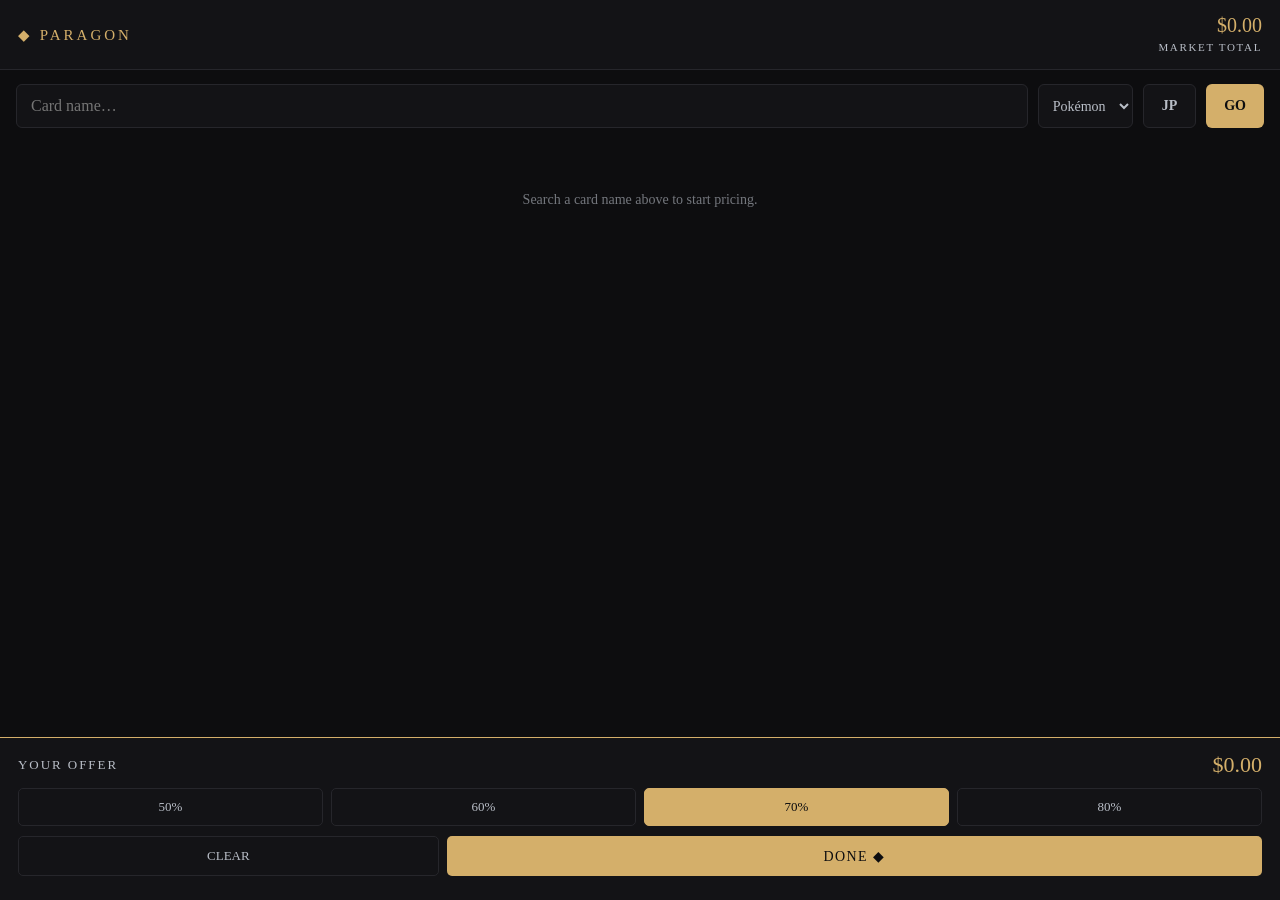
<file: price.html>
<!DOCTYPE html>
<html lang="en">
<head>
<meta charset="UTF-8">
<meta name="viewport" content="width=device-width, initial-scale=1.0, user-scalable=no">
<title>Price Tool — Paragon</title>
<style>
  :root{--ink:#0D0D0F;--panel:#131316;--line:#26262B;--gold:#D4AF6A;--gold-deep:#A9813C;--silver:#B9BEC7;--serif:Georgia,'Times New Roman',serif;--green:#4caf50;--red:#e57373}
  *{margin:0;padding:0;box-sizing:border-box;-webkit-tap-highlight-color:transparent}
  body{background:var(--ink);color:var(--silver);font-family:var(--serif);min-height:100dvh;padding-bottom:200px}
  header{background:var(--panel);border-bottom:1px solid var(--line);padding:14px 18px;display:flex;align-items:center;justify-content:space-between;position:sticky;top:0;z-index:10}
  .logo{color:var(--gold);font-size:15px;letter-spacing:.2em}
  .session-total{text-align:right}
  .session-total .amt{color:var(--gold);font-size:20px;display:block}
  .session-total .lbl{font-size:11px;letter-spacing:.15em;color:var(--silver)}

  .search-bar{padding:14px 16px;display:flex;gap:10px}
  .search-bar input{flex:1;background:var(--panel);border:1px solid var(--line);border-radius:6px;color:var(--silver);font-family:var(--serif);font-size:16px;padding:12px 14px}
  .search-bar input:focus{outline:none;border-color:var(--gold)}
  .search-bar button{background:var(--gold);border:none;border-radius:6px;color:var(--ink);font-family:var(--serif);font-size:14px;padding:0 18px;cursor:pointer;font-weight:600}

  .results{padding:0 16px 10px}
  .result-card{background:var(--panel);border:1px solid var(--line);border-radius:8px;padding:14px;margin-bottom:10px;display:flex;align-items:center;gap:12px}
  .result-card img{width:48px;height:66px;object-fit:contain;border-radius:4px;flex-shrink:0}
  .result-card .noimg{width:48px;height:66px;display:flex;align-items:center;justify-content:center;color:var(--line);font-size:22px;flex-shrink:0}
  .result-info{flex:1;min-width:0}
  .result-name{color:var(--gold);font-size:15px;white-space:nowrap;overflow:hidden;text-overflow:ellipsis}
  .result-meta{font-size:12px;margin-top:2px;white-space:nowrap;overflow:hidden;text-overflow:ellipsis}
  .result-price{font-size:18px;color:var(--gold);font-weight:600;margin-top:4px}
  .result-actions{display:flex;flex-direction:column;gap:6px;flex-shrink:0}
  .add-btn{background:var(--gold);border:none;border-radius:5px;color:var(--ink);font-size:13px;padding:8px 14px;cursor:pointer;font-weight:600;white-space:nowrap}
  .add-btn:active{background:var(--gold-deep)}

  .list-section{padding:0 16px}
  .list-header{font-size:12px;letter-spacing:.3em;color:var(--gold);margin:16px 0 10px}
  .list-item{background:var(--panel);border:1px solid var(--line);border-radius:6px;padding:10px 12px;margin-bottom:8px;display:flex;align-items:center;gap:10px}
  .list-item .li-name{flex:1;font-size:14px;color:var(--silver);white-space:nowrap;overflow:hidden;text-overflow:ellipsis}
  .list-item .li-price{color:var(--gold);font-size:15px;white-space:nowrap}
  .del-btn{background:none;border:none;color:var(--red);font-size:20px;cursor:pointer;padding:0 4px;line-height:1}

  .offer-bar{position:fixed;bottom:0;left:0;right:0;background:var(--panel);border-top:1px solid var(--gold);padding:14px 18px 24px;z-index:20}
  .offer-row{display:flex;align-items:center;justify-content:space-between;margin-bottom:10px}
  .offer-row .label{font-size:13px;letter-spacing:.15em;color:var(--silver)}
  .offer-row .value{font-size:22px;color:var(--gold)}
  .pct-btns{display:flex;gap:8px;margin-bottom:10px}
  .pct-btn{flex:1;padding:10px;border:1px solid var(--line);border-radius:5px;background:none;color:var(--silver);font-family:var(--serif);font-size:13px;cursor:pointer;transition:all .2s}
  .pct-btn.on{background:var(--gold);border-color:var(--gold);color:var(--ink)}
  .action-row{display:flex;gap:8px}
  .clear-btn{flex:1;padding:11px;border:1px solid var(--line);border-radius:5px;background:none;color:var(--silver);font-family:var(--serif);font-size:13px;cursor:pointer}
  .done-btn{flex:2;padding:11px;border:none;border-radius:5px;background:var(--gold);color:var(--ink);font-family:var(--serif);font-size:14px;letter-spacing:.1em;cursor:pointer}

  .modal-overlay{display:none;position:fixed;inset:0;background:rgba(0,0,0,.85);z-index:30;align-items:center;justify-content:center}
  .modal-overlay.on{display:flex}
  .modal{background:var(--panel);border:1px solid var(--gold);border-radius:10px;padding:24px;margin:20px;width:100%;max-width:400px}
  .modal h2{color:var(--gold);font-weight:400;font-size:20px;letter-spacing:.1em;margin-bottom:16px}
  .modal .summary-line{display:flex;justify-content:space-between;padding:8px 0;border-bottom:1px solid var(--line);font-size:15px}
  .modal .summary-line:last-child{border:none;color:var(--gold);font-size:18px;margin-top:6px}
  .modal-btns{display:flex;gap:10px;margin-top:18px}
  .modal-btns button{flex:1;padding:12px;border-radius:5px;font-family:var(--serif);font-size:14px;cursor:pointer}
  .modal-btns .copy{background:none;border:1px solid var(--gold);color:var(--gold)}
  .modal-btns .close{background:var(--gold);border:none;color:var(--ink)}
  .empty-msg{text-align:center;padding:40px 20px;font-size:14px;color:var(--silver);opacity:.6}
</style>
</head>
<body>

<header>
  <span class="logo">&#9670; PARAGON</span>
  <div class="session-total">
    <span class="amt" id="hdr-total">$0.00</span>
    <span class="lbl">MARKET TOTAL</span>
  </div>
</header>

<div class="search-bar">
  <input id="q" type="search" placeholder="Card name…" autocomplete="off" autocorrect="off" spellcheck="false">
  <select id="game" style="background:var(--panel);border:1px solid var(--line);border-radius:6px;color:var(--silver);font-family:var(--serif);font-size:14px;padding:0 10px;cursor:pointer">
    <option value="pokemon">Pokémon</option>
    <option value="magic">Magic</option>
  </select>
  <button id="jp-toggle" onclick="toggleJP()" title="Japanese cards (Pokémon)" style="background:var(--panel);border:1px solid var(--line);color:var(--silver);min-width:44px">JP</button>
  <button onclick="doSearch()">GO</button>
</div>

<div class="results" id="results"></div>

<div class="list-section">
  <div class="list-header" id="list-hdr" style="display:none">PRICED LIST</div>
  <div id="list"></div>
  <div class="empty-msg" id="empty-msg">Search a card name above to start pricing.</div>
</div>

<div class="offer-bar">
  <div class="offer-row">
    <span class="label">YOUR OFFER</span>
    <span class="value" id="offer-amt">$0.00</span>
  </div>
  <div class="pct-btns">
    <button class="pct-btn" onclick="setPct(50)">50%</button>
    <button class="pct-btn" onclick="setPct(60)">60%</button>
    <button class="pct-btn on" onclick="setPct(70)">70%</button>
    <button class="pct-btn" onclick="setPct(80)">80%</button>
  </div>
  <div class="action-row">
    <button class="clear-btn" onclick="clearList()">CLEAR</button>
    <button class="done-btn" onclick="openSummary()">DONE &#9670;</button>
  </div>
</div>

<div class="modal-overlay" id="summary-modal">
  <div class="modal">
    <h2>SESSION SUMMARY</h2>
    <div id="modal-lines"></div>
    <div class="modal-btns">
      <button class="copy" onclick="copySum()">COPY</button>
      <button class="close" onclick="closeSummary()">CLOSE</button>
    </div>
  </div>
</div>

<script>
const KEY = 'AIzaSyCn85_ksPk5ND8h0VzPYJNE1xjPCsZ5Wto'; // TCGplayer public search proxy
let list = [];
let pct = 70;
let jpMode = false;

const fmt = n => '$' + (n||0).toFixed(2);
const total = () => list.reduce((s,i) => s + i.price, 0);
const offerAmt = () => total() * pct / 100;

function updateTotals(){
  document.getElementById('hdr-total').textContent = fmt(total());
  document.getElementById('offer-amt').textContent = fmt(offerAmt());
}

function setPct(p){
  pct = p;
  document.querySelectorAll('.pct-btn').forEach(b => b.classList.toggle('on', parseInt(b.textContent) === p));
  updateTotals();
}

function toggleJP(){
  jpMode = !jpMode;
  const btn = document.getElementById('jp-toggle');
  btn.style.background = jpMode ? 'var(--gold)' : 'var(--panel)';
  btn.style.color = jpMode ? 'var(--ink)' : 'var(--silver)';
  btn.style.borderColor = jpMode ? 'var(--gold)' : 'var(--line)';
  btn.title = jpMode ? 'JP mode ON — searching Japanese prices' : 'Toggle Japanese card search';
}

async function doSearch(){
  const q = document.getElementById('q').value.trim();
  if (!q) return;
  const game = document.getElementById('game').value;
  const box = document.getElementById('results');
  box.innerHTML = '<div class="empty-msg">Searching live prices…</div>';

  // MAGIC — Scryfall (works standalone, no function needed)
  if (game === 'magic') {
    try {
      const sr = await fetch('https://api.scryfall.com/cards/search?q=' + encodeURIComponent('name:/'+q+'/') + '&order=usd&dir=desc');
      const sd = await sr.json();
      if (sd.data && sd.data.length) {
        window._results = sd.data.slice(0,15).map(c => ({
          name: c.name, set: c.set_name||'', number: c.collector_number||'',
          price: parseFloat(c.prices?.usd || c.prices?.usd_foil || 0),
          img: c.image_uris?.small || c.card_faces?.[0]?.image_uris?.small || null,
          tcgId: c.purchase_uris?.tcgplayer || null, jp:false
        }));
        renderResults(window._results); return;
      }
    } catch(e){ console.warn('scryfall failed', e); }
    box.innerHTML = '<div class="empty-msg">No Magic result — enter manually below.</div>';
    showManual(q); return;
  }

  // POKEMON — dedicated /pricesearch (returns MANY results for browsing)
  try {
    const r = await fetch('/pricesearch?q=' + encodeURIComponent(q) + (jpMode ? '&jp=1' : ''));
    const d = await r.json();
    let cards = d.data || [];
    if (jpMode) { const jp = cards.filter(c => /japanese|japan|\(jp\)/i.test(c.set_name||'')); if (jp.length) cards = jp; }
    if (cards.length) { renderProxy(cards); return; }
  } catch(e){ console.warn('search failed', e); }

  // nothing found — manual entry (works for JP, sports, One Piece, anything)
  box.innerHTML = '<div class="empty-msg">No live price found — enter manually below.</div>';
  showManual(q);
}

function renderProxy(cards){
  window._results = cards.slice(0,20).map(c => ({
    name: (c.name || '').replace(/\s*-\s*\d+\/\d+.*$/, '').trim(),
    set: c.set_name || '',
    number: c.number || '',
    price: (c.market_price ?? c.low_price ?? c.median_price ?? c.mid_price) != null
           ? parseFloat(c.market_price ?? c.low_price ?? c.median_price ?? c.mid_price) : 0,
    img: c.image_url || null,
    tcgId: c.tcgplayer_id ? `https://www.tcgplayer.com/product/${c.tcgplayer_id}` : null,
    jp: jpMode && document.getElementById('game').value === 'pokemon'
  }));
  renderResults(window._results);
}

function showManual(name){
  const box = document.getElementById('results');
  box.innerHTML += `<div class="result-card">
    <div class="noimg">&#9670;</div>
    <div class="result-info">
      <div class="result-name">${esc(name)}</div>
      <div class="result-meta">Enter price manually</div>
      <input id="manual-price" type="number" step="0.01" min="0" placeholder="$0.00"
        style="margin-top:8px;width:90px;background:var(--ink);border:1px solid var(--gold);border-radius:4px;color:var(--gold);font-size:16px;padding:6px 8px;font-family:var(--serif)">
    </div>
    <div class="result-actions">
      <button class="add-btn" onclick="addManual('${esc(name).replace(/'/g,"\\'")}')">ADD</button>
    </div>
  </div>`;
}

function addManualJP(name){
  const p = parseFloat(document.getElementById('manual-price')?.value)||0;
  addItem({name, set:'Japanese', price:p, img:null, tcgId:null, jp:true});
  document.getElementById('results').innerHTML='';
  document.getElementById('q').value='';
}

function addManual(name){
  const p = parseFloat(document.getElementById('manual-price')?.value)||0;
  addItem({name, set:'Manual entry', price:p, img:null});
  document.getElementById('results').innerHTML='';
  document.getElementById('q').value='';
}

function renderResults(items){
  const box = document.getElementById('results');
  if (!items.length){
    box.innerHTML = '<div class="empty-msg">No results — try a different name or add manually.</div>';
    showManual(document.getElementById('q').value.trim());
    return;
  }
  box.innerHTML = items.map((it,i) => {
    return `<div class="result-card">
      ${it.img ? `<img src="${esc(it.img)}" alt="">` : '<div class="noimg">&#9670;</div>'}
      <div class="result-info">
        <div class="result-name">${esc(it.name||'Unknown')}</div>
        <div class="result-meta">${esc(it.set||'')}${it.number?' · #'+esc(it.number):''}</div>
        <div class="result-price">${it.price>0?fmt(it.price):'No price — add manually'}</div>
      </div>
      <div class="result-actions">
        <button class="add-btn" onclick='addFromResult(${i})'>ADD</button>
      </div>
    </div>`;
  }).join('');
}

function addFromResult(i){
  const it = window._results[i];
  addItem({name:it.name, set:it.set||'', price:it.price||0, img:it.img||null, tcgId:it.tcgId||null, searchName:it.name});
  document.getElementById('results').innerHTML='';
  document.getElementById('q').value='';
}

function addItem(item){
  item.id = Date.now();
  list.push(item);
  renderList();
  updateTotals();
}

function removeItem(id){
  list = list.filter(i => i.id !== id);
  renderList();
  updateTotals();
}

function renderList(){
  const el = document.getElementById('list');
  const hdr = document.getElementById('list-hdr');
  const empty = document.getElementById('empty-msg');
  if (!list.length){ el.innerHTML=''; hdr.style.display='none'; empty.style.display='block'; return; }
  hdr.style.display='block'; empty.style.display='none';
  el.innerHTML = list.map(i => `<div class="list-item">
    ${i.img ? `<img src="${esc(i.img)}" style="width:36px;height:50px;object-fit:contain;border-radius:3px;flex-shrink:0" alt="">` : '<div style="width:36px;height:50px;display:flex;align-items:center;justify-content:center;color:var(--line);flex-shrink:0">&#9670;</div>'}
    <span class="li-name">${i.tcgId
      ? `<a href="${esc(i.tcgId)}" target="_blank" rel="noopener" style="color:var(--gold);text-decoration:none;border-bottom:1px solid rgba(212,175,106,.35)">${esc(i.name)}</a>`
      : esc(i.name)}${i.jp?' <span style="background:var(--silver);color:var(--ink);border-radius:3px;padding:1px 5px;font-size:10px;margin-left:4px">JP</span>':''}${i.set&&i.set!=="Japanese"?' <span style="opacity:.6;font-size:12px">— '+esc(i.set)+'</span>':''}</span>
    <span class="li-price">${fmt(i.price)}</span>
    <button class="del-btn" onclick="removeItem(${i.id})">×</button>
  </div>`).join('');
}

function clearList(){ if(!list.length||confirm('Clear the session list?')){ list=[]; renderList(); updateTotals(); }}

function openSummary(){
  if(!list.length){ alert('Add some cards first.'); return; }
  const lines = document.getElementById('modal-lines');
  lines.innerHTML = list.map(i => `<div class="summary-line"><span>${esc(i.name)}${i.jp?' <span style="font-size:10px;background:var(--silver);color:var(--ink);border-radius:3px;padding:1px 5px;margin-left:4px">JP</span>':''}</span><span>${fmt(i.price)}</span></div>`).join('')
    + `<div class="summary-line"><span>Market Total</span><span>${fmt(total())}</span></div>`
    + `<div class="summary-line"><span>Your Offer (${pct}%)</span><span>${fmt(offerAmt())}</span></div>`;
  document.getElementById('summary-modal').classList.add('on');
}

function closeSummary(){ document.getElementById('summary-modal').classList.remove('on'); }

function copySum(){
  const txt = list.map(i=>`${i.name}: ${fmt(i.price)}`).join('\n')
    + `\n\nMarket: ${fmt(total())}\nOffer (${pct}%): ${fmt(offerAmt())}`;
  navigator.clipboard?.writeText(txt).then(()=>alert('Copied!')).catch(()=>alert(txt));
}

function esc(s){ return String(s||'').replace(/[&<>"']/g,m=>({'&':'&amp;','<':'&lt;','>':'&gt;','"':'&quot;',"'":'&#39;'}[m])); }

document.getElementById('q').addEventListener('keydown', e => { if(e.key==='Enter') doSearch(); });
</script>
</body>
</html>
</file>
